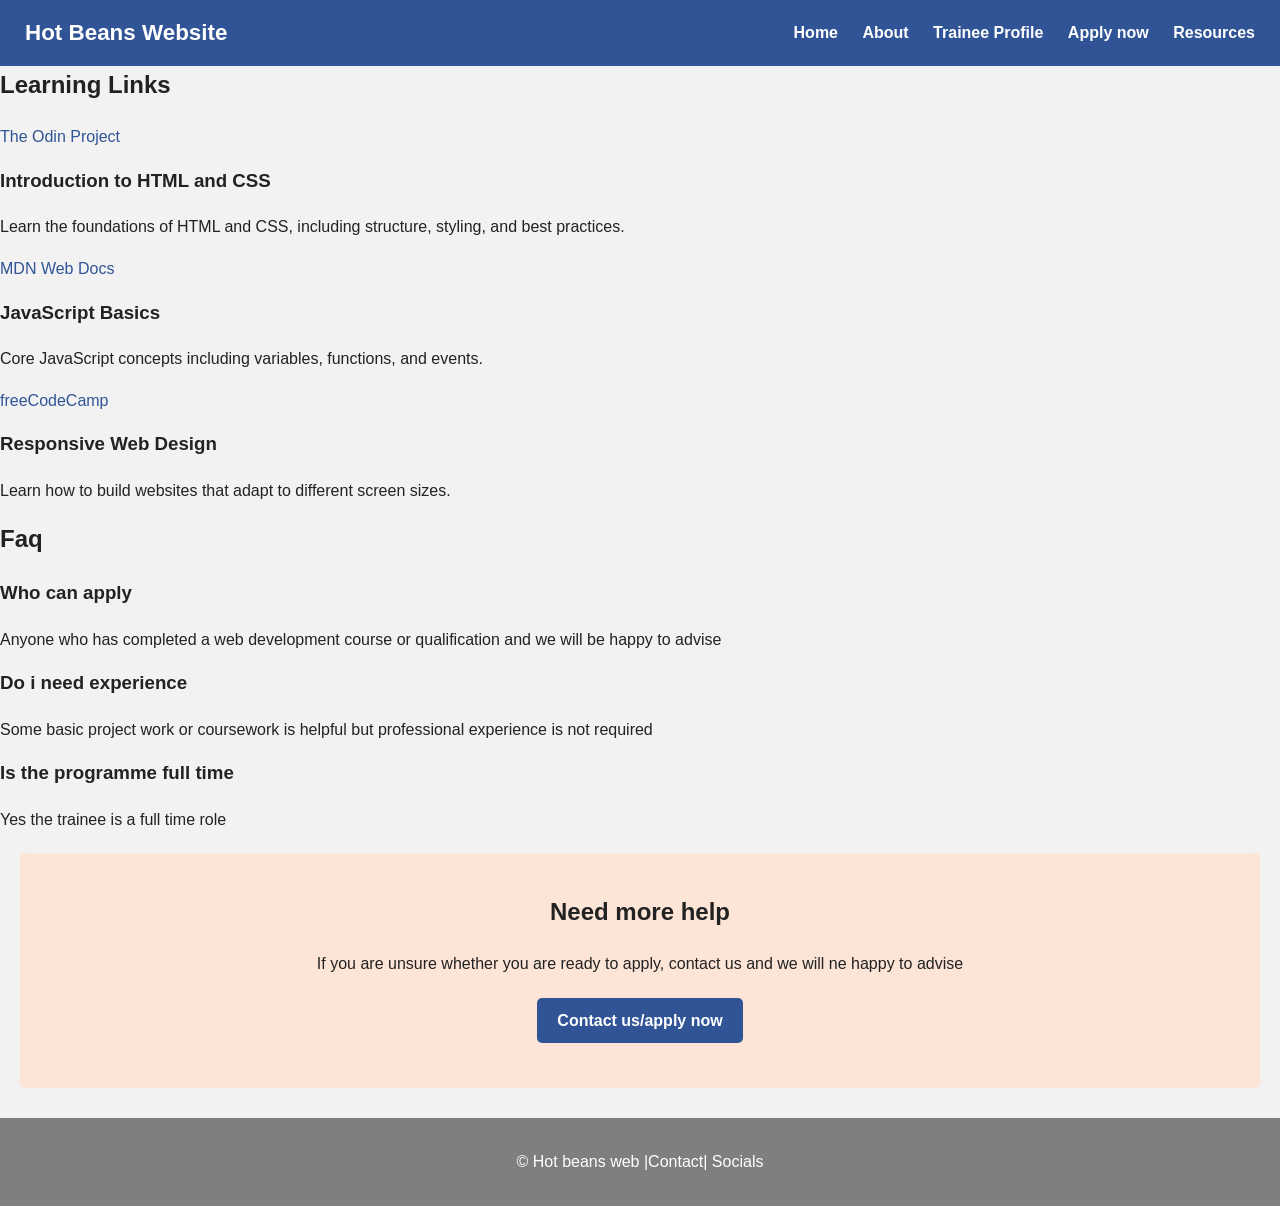
<file: resources.html>
<!DOCTYPE html>
<html lang="en">
<head>
    <meta charset="UTF-8">
    <meta name="viewport" content="width=device-width, initial-scale=1.0">
    <title>Hot Beans Web</title>
    <link rel="stylesheet" href="style.css">
</head>
<body>
<header>
    <div class="logo">Hot Beans Website</div>
    <nav>
        <a href="index.html">Home</a>
        <a href="about.html">About</a>
        <a href="trainees.html">Trainee Profile</a>
        <a href="apply.html">Apply now</a>
        <a href="resources.html">Resources</a>
</nav>
</header>
<main>
   <h2>Learning Links</h2>

<p>
  <a href="https://www.theodinproject.com/" target="_blank" rel="noopener noreferrer">The Odin Project</a>
</p>
<h3>Introduction to HTML and CSS</h3>
<p>Learn the foundations of HTML and CSS, including structure, styling, and best practices.</p>

<p>
  <a href="https://developer.mozilla.org/" target="_blank" rel="noopener noreferrer">MDN Web Docs</a>
</p>
<h3>JavaScript Basics</h3>
<p>Core JavaScript concepts including variables, functions, and events.</p>

<p>
  <a href="https://www.freecodecamp.org/" target="_blank" rel="noopener noreferrer">freeCodeCamp</a>
</p>
<h3>Responsive Web Design</h3>
<p>Learn how to build websites that adapt to different screen sizes.</p>
<div class="resources block">
<h2>Faq</h2>
<h3>Who can apply</h3>
<p>Anyone who has completed a web development course or qualification and we will be happy to advise</p>
<h3>Do i need experience</h3>
<p>Some basic project work or coursework is helpful but professional experience is not required </p>
<h3>Is the programme full time</h3>
<p>Yes the trainee is a full time role</p>
</div>
    </section>

    <section class="cta highlights">
        <h2>Need more help</h2>
        <p>If you are unsure whether you are ready to apply, contact us and we will ne happy to advise </p>
        <a href="apply.html" class="btn">Contact us/apply now</a>
    </section>
</main>

<footer>
    <p>&copy; Hot beans web |Contact| Socials</p>
</footer>
</body>
</html>
</file>
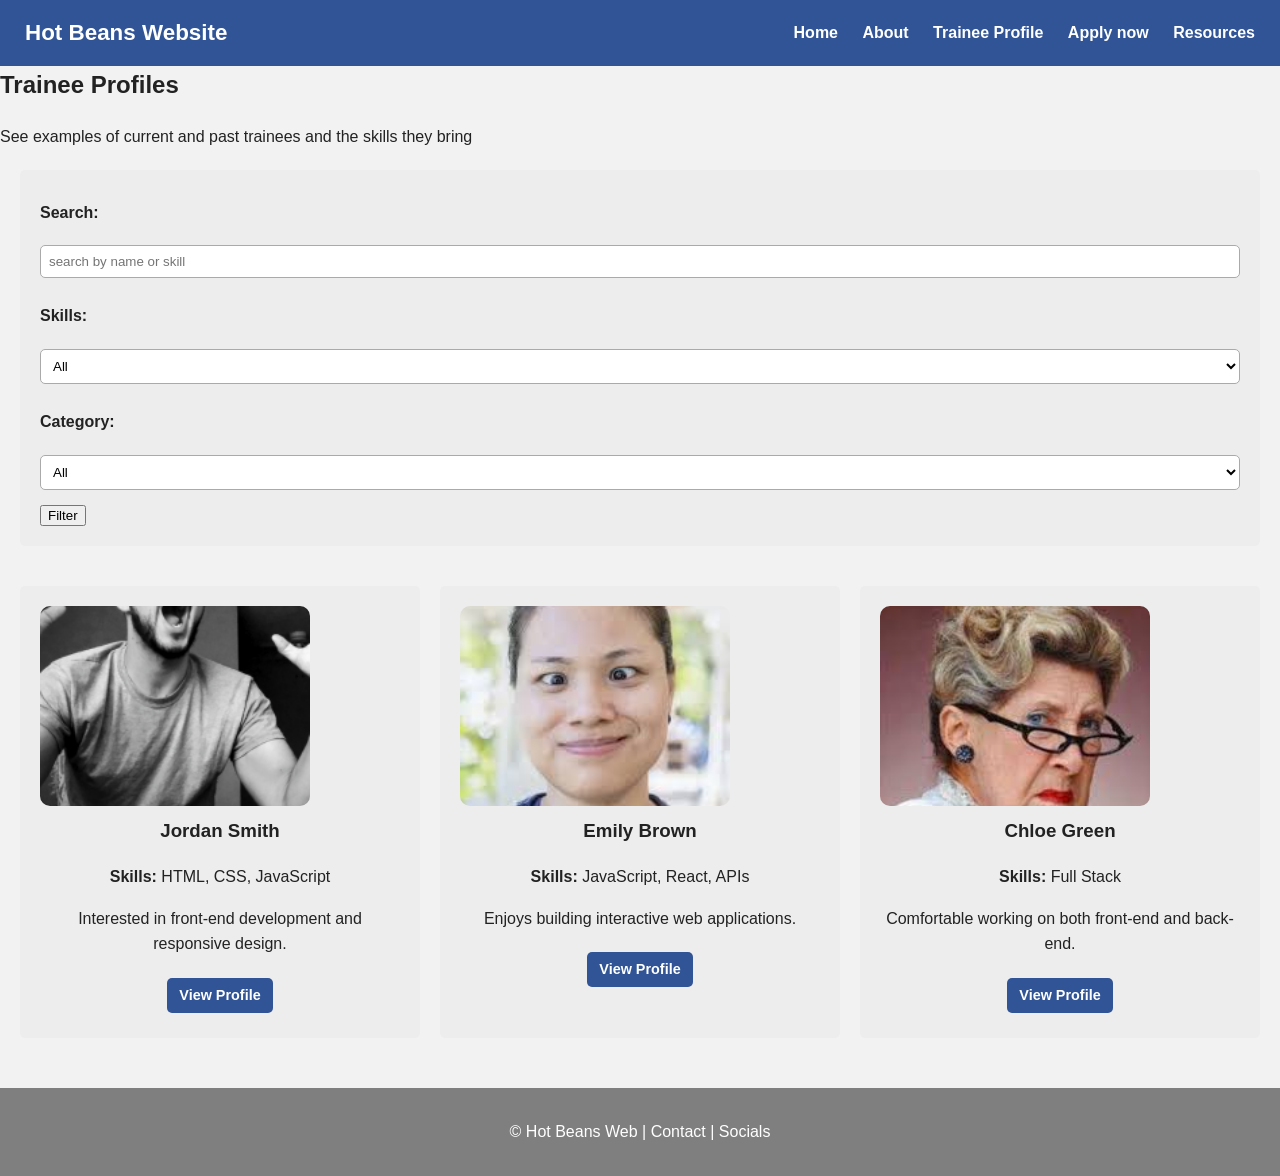
<file: Hot beans Website/trainees.html>
<!DOCTYPE html>
<html lang="en">
<head>
  <meta charset="UTF-8" />
  <meta name="viewport" content="width=device-width, initial-scale=1.0" />
  <title>Hot Beans Web</title>
  <link rel="stylesheet" href="style.css" />
</head>

<body>
<header>
  <div class="logo">Hot Beans Website</div>
  <nav>
    <a href="index.html">Home</a>
    <a href="about.html">About</a>
    <a href="trainees.html">Trainee Profile</a>
    <a href="apply.html">Apply now</a>
    <a href="resources.html">Resources</a>
  </nav>
</header>

<main>
  <section class="page-title-hero">
    <h1>Trainee Profiles</h1>
    <p>See examples of current and past trainees and the skills they bring</p>
  </section>

  <section class="filter-bar">
    <form>
      <label for="search">Search:</label>
      <input type="text" id="search" placeholder="search by name or skill">

      <label for="skills">Skills:</label>
      <select id="skills">
        <option>All</option>
        <option>HTML and CSS</option>
        <option>JavaScript</option>
        <option>Back end</option>
        <option>Full stack</option>
      </select>

      <label for="category">Category:</label>
      <select id="category">
        <option>All</option>
        <option>Current trainees</option>
        <option>Graduates</option>
      </select>

      <button type="submit">Filter</button>
    </form>
  </section>

  <section class="card-grid">

    <article class="profile-card">
      <div class="profile-photo">
        <img src="Jordan.webp" alt="Jordan Smith">
      </div>
      <h3>Jordan Smith</h3>
      <p><strong>Skills:</strong> HTML, CSS, JavaScript</p>
      <p>Interested in front-end development and responsive design.</p>
      <a href="#" class="btn small">View Profile</a>
    </article>

    <article class="profile-card">
      <div class="profile-photo">
        <img src="Emily brown.jpg" alt="Emily Brown">
      </div>
      <h3>Emily Brown</h3>
      <p><strong>Skills:</strong> JavaScript, React, APIs</p>
      <p>Enjoys building interactive web applications.</p>
      <a href="#" class="btn small">View Profile</a>
    </article>

    <article class="profile-card">
      <div class="profile-photo">
        <img src="Chloe green.jpg" alt="Chloe Green">
      </div>
      <h3>Chloe Green</h3>
      <p><strong>Skills:</strong> Full Stack</p>
      <p>Comfortable working on both front-end and back-end.</p>
      <a href="#" class="btn small">View Profile</a>
    </article>

  </section>
</main>

<footer>
  <p>© Hot Beans Web | Contact | Socials</p>
</footer>

</body>
</html>
</file>
<file: style.css>
:root {
    --header: #305496;
    --hero: #D9E1F2;
    --main: #F2F2F2;
    --secondary: #EDEDED;
    --sidebar: #E7E6F7;
    --highlight: #FCE4D6;
    --footer: #7F7F7F;

    --text-dark: #222;
    --text-light: #fff;
    --btn-blue: #305496;
    --btn-blue-hover: #1f3a6d;
}


body {
    margin: 0;
    font-family: Arial, sans-serif;
    background: var(--main);
    color: var(--text-dark);
    line-height: 1.6;
}

h1, h2, h3 {
    margin-top: 0;
}

a {
    text-decoration: none;
    color: var(--header);
}

a:hover {
    text-decoration: underline;
}


header {
    background: var(--header);
    color: var(--text-light);
    padding: 15px 25px;
    display: flex;
    justify-content: space-between;
    align-items: center;
}

.logo {
    font-size: 1.4rem;
    font-weight: bold;
}

nav a {
    color: var(--text-light);
    margin-left: 20px;
    font-weight: bold;
}

nav a.active {
    text-decoration: underline;
}


.hero {
    background: var(--hero);
    padding: 50px 20px;
    text-align: center;
}

.hero-buttons {
    margin-top: 20px;
}


.btn {
    display: inline-block;
    background: var(--btn-blue);
    color: var(--text-light);
    padding: 10px 20px;
    border-radius: 5px;
    margin: 5px;
    font-weight: bold;
}

.btn:hover {
    background: var(--btn-blue-hover);
}

.btn.secondary {
    background: #6c8cd5;
}

.btn.small {
    padding: 6px 12px;
    font-size: 0.9rem;
}


.layout-two {
    display: flex;
    gap: 20px;
    padding: 20px;
}

.layout-three {
    display: grid;
    grid-template-columns: repeat(3, 1fr);
    gap: 20px;
    padding: 20px;
}



.sidebar {
    background: var(--sidebar);
    padding: 20px;
    border-radius: 5px;
}



.features {
    background: var(--secondary);
    padding: 20px;
    border-radius: 5px;
}

.highlights {
    background: var(--highlight);
    padding: 20px;
    margin: 20px;
    border-radius: 5px;
}

.testimonial {
    margin-bottom: 15px;
}

.author {
    font-style: italic;
    color: #444;
}



.card-grid,
.profile-card-grid {
    display: grid;
    grid-template-columns: repeat(auto-fit, minmax(230px, 1fr));
    gap: 20px;
    padding: 20px;
}

.card,
.profile-card {
    background: var(--secondary);
    padding: 20px;
    border-radius: 5px;
    text-align: center;
}

.placeholder-photo {
    width: 100%;
    height: 150px;
    background: #ccc;
    border-radius: 5px;
    margin-bottom: 10px;
}



.filter-bar {
    background: var(--secondary);
    padding: 20px;
    margin: 20px;
    border-radius: 5px;
}

.filter-bar form {
    display: flex;
    flex-wrap: wrap;
    gap: 15px;
}

.filter-bar input,
.filter-bar select {
    padding: 8px;
}



.application-form {
    background: var(--secondary);
    padding: 20px;
    border-radius: 5px;
}

form label {
    display: block;
    margin-top: 10px;
    font-weight: bold;
}

form input,
form textarea,
form select {
    width: 100%;
    padding: 10px;
    margin-top: 5px;
    border-radius: 5px;
    border: 1px solid #aaa;
    background: #fff;
}


.cta {
    text-align: center;
    padding: 40px;
    border-radius: 5px;
}


footer {
    background: var(--footer);
    color: var(--text-light);
    text-align: center;
    padding: 15px;
    margin-top: 30px;
}


@media (max-width: 900px) {
    .layout-two {
        flex-direction: column;
    }

    .layout-three {
        grid-template-columns: 1fr;
    }

    nav a {
        margin-left: 10px;
    }
}

@media (max-width: 600px) {
    header {
        flex-direction: column;
        text-align: center;
    }

    nav {
        margin-top: 10px;
    }
}
.hero {
  background-image: url("team\ dev.jpg");
  background-size: cover;        
  background-position: center;   
  background-repeat: no-repeat;  
  
  height: 400px; 
  color: white;

  display: flex;
  flex-direction: column;
  justify-content: center;
  align-items: center;
}
</file>
<file: Hot beans Website/style.css>
:root {
    --header: #305496;
    --hero: #D9E1F2;
    --main: #F2F2F2;
    --secondary: #EDEDED;
    --sidebar: #E7E6F7;
    --highlight: #FCE4D6;
    --footer: #7F7F7F;

    --text-dark: #222;
    --text-light: #fff;
    --btn-blue: #305496;
    --btn-blue-hover: #1f3a6d;
}


body {
    margin: 0;
    font-family: Arial, sans-serif;
    background: var(--main);
    color: var(--text-dark);
    line-height: 1.6;
}

h1, h2, h3 {
    margin-top: 0;
}

a {
    text-decoration: none;
    color: var(--header);
}

a:hover {
    text-decoration: underline;
}


header {
    background: var(--header);
    color: var(--text-light);
    padding: 15px 25px;
    display: flex;
    justify-content: space-between;
    align-items: center;
}

.logo {
    font-size: 1.4rem;
    font-weight: bold;
}

nav a {
    color: var(--text-light);
    margin-left: 20px;
    font-weight: bold;
}

nav a.active {
    text-decoration: underline;
}


.hero {
    background: var(--hero);
    padding: 50px 20px;
    text-align: center;
}

.hero-buttons {
    margin-top: 20px;
}


.btn {
    display: inline-block;
    background: var(--btn-blue);
    color: var(--text-light);
    padding: 10px 20px;
    border-radius: 5px;
    margin: 5px;
    font-weight: bold;
}

.btn:hover {
    background: var(--btn-blue-hover);
}

.btn.secondary {
    background: #6c8cd5;
}

.btn.small {
    padding: 6px 12px;
    font-size: 0.9rem;
}


.layout-two {
    display: flex;
    gap: 20px;
    padding: 20px;
}

.layout-three {
    display: grid;
    grid-template-columns: repeat(3, 1fr);
    gap: 20px;
    padding: 20px;
}



.sidebar {
    background: var(--sidebar);
    padding: 20px;
    border-radius: 5px;
}



.features {
    background: var(--secondary);
    padding: 20px;
    border-radius: 5px;
}

.highlights {
    background: var(--highlight);
    padding: 20px;
    margin: 20px;
    border-radius: 5px;
}

.testimonial {
    margin-bottom: 15px;
}

.author {
    font-style: italic;
    color: #444;
}



.card-grid,
.profile-card-grid {
    display: grid;
    grid-template-columns: repeat(auto-fit, minmax(230px, 1fr));
    gap: 20px;
    padding: 20px;
}

.card,
.profile-card {
    background: var(--secondary);
    padding: 20px;
    border-radius: 5px;
    text-align: center;
}

.placeholder-photo {
    width: 100%;
    height: 150px;
    background: #ccc;
    border-radius: 5px;
    margin-bottom: 10px;
}



.filter-bar {
    background: var(--secondary);
    padding: 20px;
    margin: 20px;
    border-radius: 5px;
}

.filter-bar form {
    display: flex;
    flex-wrap: wrap;
    gap: 15px;
}

.filter-bar input,
.filter-bar select {
    padding: 8px;
}



.application-form {
    background: var(--secondary);
    padding: 20px;
    border-radius: 5px;
}

form label {
    display: block;
    margin-top: 10px;
    font-weight: bold;
}

form input,
form textarea,
form select {
    width: 100%;
    padding: 10px;
    margin-top: 5px;
    border-radius: 5px;
    border: 1px solid #aaa;
    background: #fff;
}


.cta {
    text-align: center;
    padding: 40px;
    border-radius: 5px;
}


footer {
    background: var(--footer);
    color: var(--text-light);
    text-align: center;
    padding: 15px;
    margin-top: 30px;
}


@media (max-width: 900px) {
    .layout-two {
        flex-direction: column;
    }

    .layout-three {
        grid-template-columns: 1fr;
    }

    nav a {
        margin-left: 10px;
    }
}

@media (max-width: 600px) {
    header {
        flex-direction: column;
        text-align: center;
    }

    nav {
        margin-top: 10px;
    }
}
.hero {
  background-image: url("team\ dev.jpg");
  background-size: cover;        
  background-position: center;   
  background-repeat: no-repeat;  
  
  height: 400px; 
  color: white;

  display: flex;
  flex-direction: column;
  justify-content: center;
  align-items: center;
}
.profile-photo {
  width: 100%;
  height: 200px;
  margin-bottom: 10px;
}

.profile-photo img {
  width: 75%;
  height: 100%;
  object-fit: cover;
  border-radius: 10px;
  display: block;
}
</file>
